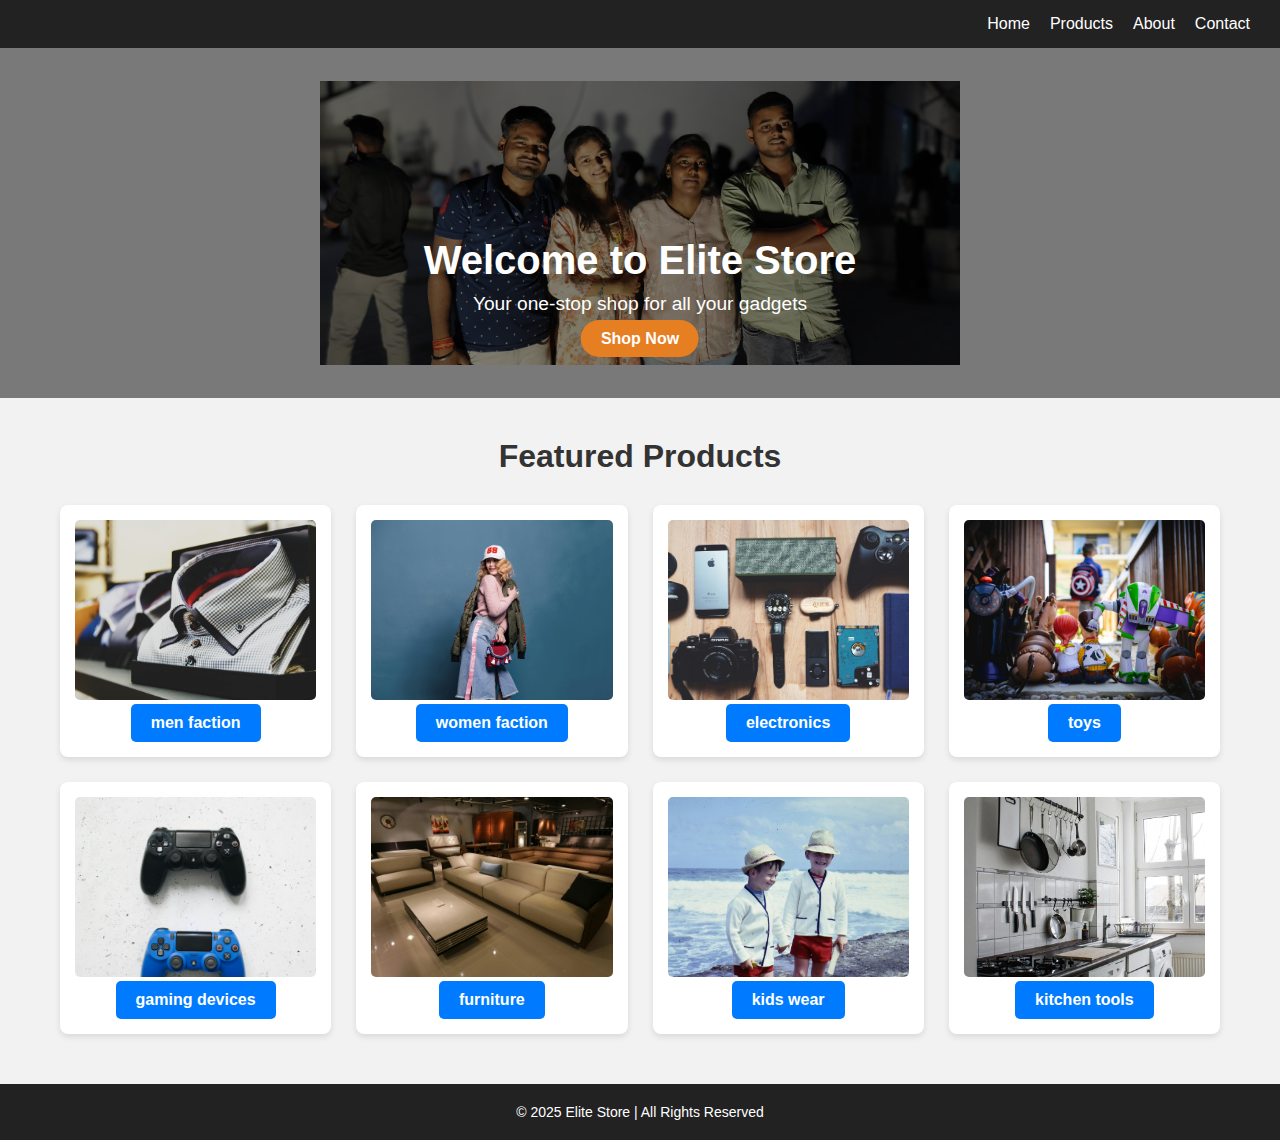
<file: HTMLPROJECT/Index.html>
<!DOCTYPE html>
<html lang="en">
<head>
  <meta charset="UTF-8" />
  <meta name="viewport" content="width=device-width, initial-scale=1.0"/>
  <title>Elite Store</title>
  <link rel="stylesheet" href="style.css" />
</head>
<body>

  <!-- Navigation -->
  <nav>
    <div class="logo"></div>
    <ul>
      <li><a href="Index.html">Home</a></li>
      <li><a href="product.html">Products</a></li>
      <li><a href="about.html">About</a></li>
      <li><a href="contact.html">Contact</a></li>
    </ul>
  </nav>

  <!-- Hero Section -->
  <section class="hero">
   <img src="IMAGE/WhatsApp Image 2025-04-20 at 10.08.56_07e5f8e0.jpg" alt="gadget store banner" class="hero-image"> 
    <div class="hero-text">
      <h1>Welcome to Elite Store</h1>
      <p>Your one-stop shop for all your gadgets</p>
      <a href="shopnow.html" class="hero-btn">Shop Now</a>
    </div>
  </section>

  <!-- Products Section -->
  <section class="container">
    <h2 class="section-title">Featured Products</h2>
    <div class="products">
      
      <!-- Repeat for 10 products -->
      <!-- You can change images/text as needed -->
      <div class="product-card">
        <img src="IMAGE/pexels-david-bartus-43782-297933.jpg" alt="Product" />
       <a href="men.html" class="buy-button">men faction</button></a>
       </div>

      <div class="product-card">
        <img src="IMAGE/pexels-kowalievska-1127000.jpg" alt="Product" />
        <a href="womenfaction.html" class="buy-button">women faction</button></a>
      </div>

      <div class="product-card">
        <img src="IMAGE/pexels-karoldach-325153.jpg" alt="tools" />
        <a href="electronics.html" class="buy-button">electronics</button></a>
      </div>

      <div class="product-card">
        <img src="IMAGE/chris-hardy-H5Ffv4I5ZMI-unsplash.jpg" alt="Product" />
        <a href="toys.html" class="buy-button">toys</button></a>
      </div>

      <div class="product-card">
        <img src="IMAGE/pexels-polina-tankilevitch-4523000.jpg" alt="Product" />
        <a href="games.html" class="buy-button">gaming devices</button></a>
      </div>

      <div class="product-card">
        <img src="IMAGE/pexels-pixabay-276528.jpg" alt="Product" />
        <a href="furniture.html" class="buy-button">furniture</button></a>
      </div>

      <div class="product-card">
        <img src="IMAGE/pexels-shutterpicks-3681127.jpg" alt="Product" />
        <a href="kidswear.html" class="buy-button">kids wear</button></a>
      </div>

      <div class="product-card">
        <img src="IMAGE/dinh-ng-2Cc0KnE3lCs-unsplash.jpg" alt="Product" />
        <a href="kitchen.html" class="buy-button">kitchen tools</button></a>
      </div>

     <!-- <div class="product-card">
        <img src="https://picsum.photos/id/109/300/200" alt="Product" />
        <h3>Keyboard</h3>
        <p>Type in style</p>
        <div class="price">$49</div>
        <button class="buy-button">Buy Now</button>
      </div>

      <div class="product-card">
        <img src="https://picsum.photos/id/110/300/200" alt="Product" />
        <h3>Power Bank</h3>
        <p>Charge on the go</p>
        <div class="price">$29</div>
        <button class="buy-button">Buy Now</button>
      </div> -->

    </div>
  </section>

  <!-- Footer -->
  <footer>
    <p>&copy; 2025 Elite Store | All Rights Reserved</p>
  </footer>

</body>
</html>
</file>
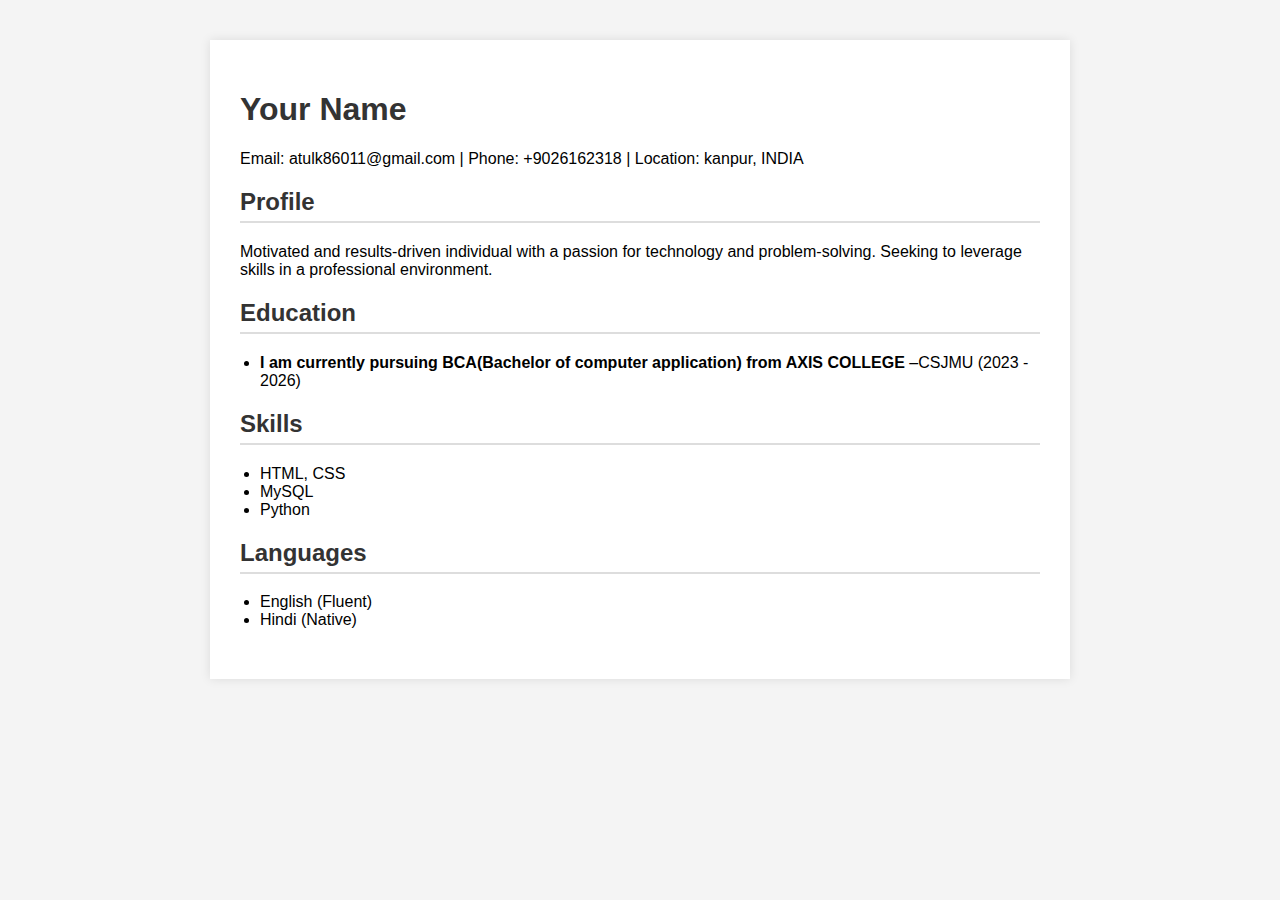
<file: resum/index.html>
<!DOCTYPE html>
<html lang="en">
<head>
  <meta charset="UTF-8">
  <title>My Resume</title>
  <style>
    body {
      font-family: 'Segoe UI', Tahoma, Geneva, Verdana, sans-serif;
      margin: 0;
      padding: 0;
      background-color: #f4f4f4;
    }

    .container {
      max-width: 800px;
      margin: auto;
      background: white;
      padding: 30px;
      box-shadow: 0 0 10px rgba(0,0,0,0.1);
      margin-top: 40px;
    }

    h1, h2 {
      color: #333;
    }

    .section {
      margin-bottom: 20px;
    }

    .section h2 {
      border-bottom: 2px solid #ddd;
      padding-bottom: 5px;
    }

    ul {
      padding-left: 20px;
    }

    @media screen and (max-width: 600px) {
      .container {
        padding: 20px;
      }
    }
  </style>
</head>
<body>

  <div class="container">
    <h1>Your Name</h1>
    <p>Email: atulk86011@gmail.com | Phone: +9026162318 | Location: kanpur, INDIA</p>

    <div class="section">
      <h2>Profile</h2>
      <p>Motivated and results-driven individual with a passion for technology and problem-solving. Seeking to leverage skills in a professional environment.</p>
    </div>

    <div class="section">
      <h2>Education</h2>
      <ul>
        <li><strong>I am currently pursuing BCA(Bachelor of computer application) from AXIS COLLEGE</strong> –CSJMU (2023 - 2026)</li>
      </ul>
    </div>

    <div class="section">
      <h2>Skills</h2>
      <ul>
        <li>HTML, CSS</li>
        <li>MySQL</li>
        <li>Python</li>
      </ul>
    </div>
    <div class="section">
      <h2>Languages</h2>
      <ul>
        <li>English (Fluent)</li>
        <li>Hindi (Native)</li>
      </ul>
    </div>
  </div>

</body>
</html>
</file>
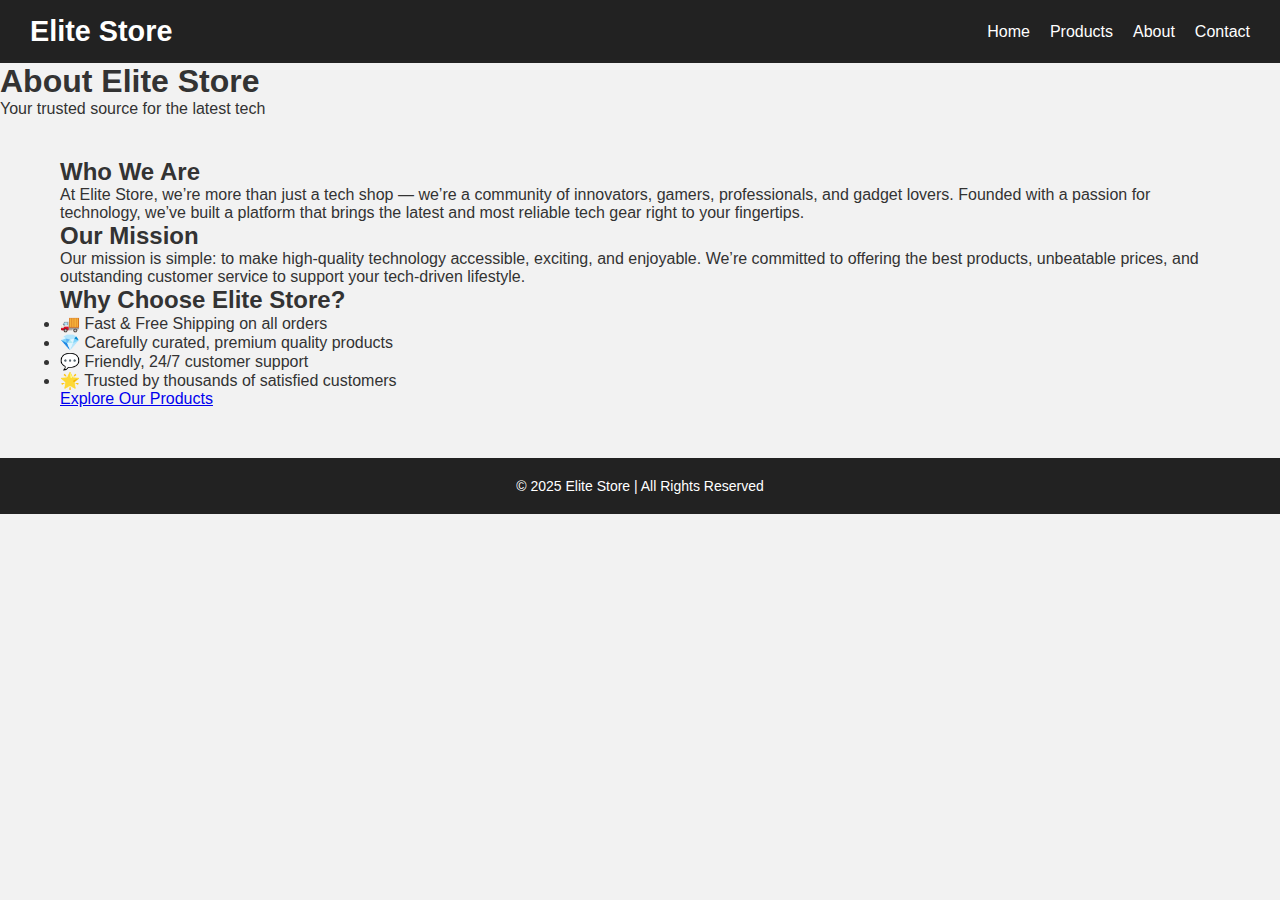
<file: HTMLPROJECT/about.html>
<!DOCTYPE html>
<html lang="en">
<head>
  <meta charset="UTF-8" />
  <meta name="viewport" content="width=device-width, initial-scale=1.0"/>
  <title>About Us - Elite Store</title>
  <link rel="stylesheet" href="style.css" />
</head>
<body>

  <!-- Navigation -->
  <nav>
    <div class="logo">Elite Store</div>
    <ul>
      <li><a href="index.html">Home</a></li>
      <li><a href="products.html">Products</a></li>
      <li><a href="about.html" class="active">About</a></li>
      <li><a href="contact.html">Contact</a></li>
    </ul>
  </nav>

  <!-- Page Header -->
  <header class="page-header">
    <h1>About Elite Store</h1>
    <p>Your trusted source for the latest tech</p>
  </header>

  <!-- About Content -->
  <section class="container about-section">
    <div class="about-content">
      <h2>Who We Are</h2>
      <p>
        At Elite Store, we’re more than just a tech shop — we’re a community of innovators, gamers, professionals, and gadget lovers. Founded with a passion for technology, we’ve built a platform that brings the latest and most reliable tech gear right to your fingertips.
      </p>

      <h2>Our Mission</h2>
      <p>
        Our mission is simple: to make high-quality technology accessible, exciting, and enjoyable. We’re committed to offering the best products, unbeatable prices, and outstanding customer service to support your tech-driven lifestyle.
      </p>

      <h2>Why Choose Elite Store?</h2>
      <ul>
        <li>🚚 Fast & Free Shipping on all orders</li>
        <li>💎 Carefully curated, premium quality products</li>
        <li>💬 Friendly, 24/7 customer support</li>
        <li>🌟 Trusted by thousands of satisfied customers</li>
      </ul>

      <div class="cta-button">
        <a href="products.html" class="btn">Explore Our Products</a>
      </div>
    </div>
  </section>

  <!-- Footer -->
  <footer>
    <p>&copy; 2025 Elite Store | All Rights Reserved</p>
  </footer>

</body>
</html>
</file>
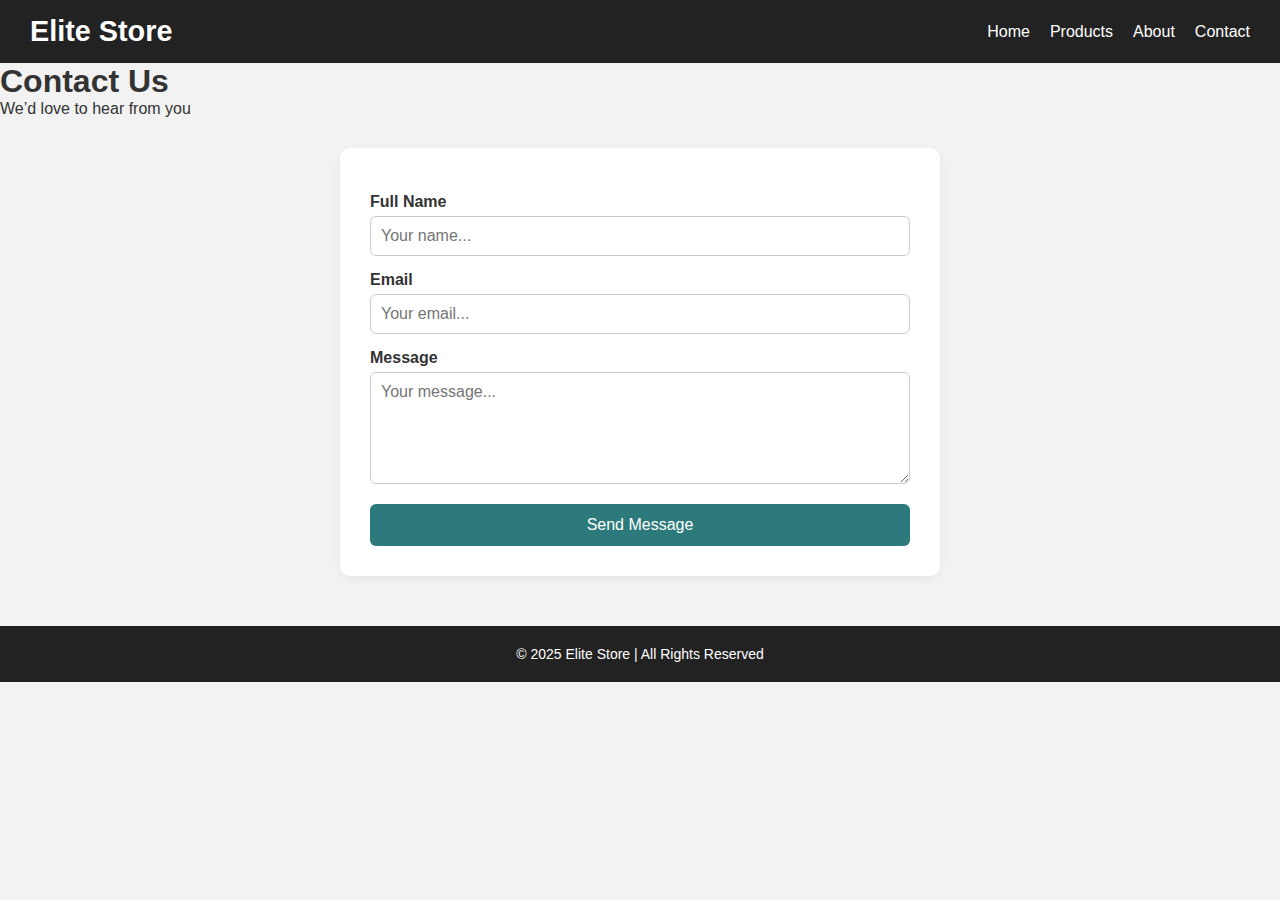
<file: HTMLPROJECT/contact.html>
<!DOCTYPE html>
<html lang="en">
<head>
  <meta charset="UTF-8" />
  <meta name="viewport" content="width=device-width, initial-scale=1.0"/>
  <title>Contact Us - Elite Store</title>
  <link rel="stylesheet" href="style.css" />
</head>
<body>

  <!-- Navigation -->
  <nav>
    <div class="logo">Elite Store</div>
    <ul>
      <li><a href="index.html">Home</a></li>
      <li><a href="products.html">Products</a></li>
      <li><a href="about.html">About</a></li>
      <li><a href="contact.html">Contact</a></li>
    </ul>
  </nav>

  <!-- Page Header -->
  <header class="page-header">
    <h1>Contact Us</h1>
    <p>We’d love to hear from you</p>
  </header>

  <!-- Contact Form Section -->
  <section class="container contact-section">
    <div class="contact-form">
      <form>
        <label for="name">Full Name</label>
        <input type="text" id="name" name="name" placeholder="Your name..." required />

        <label for="email">Email</label>
        <input type="email" id="email" name="email" placeholder="Your email..." required />

        <label for="message">Message</label>
        <textarea id="message" name="message" rows="5" placeholder="Your message..." required></textarea>

        <button type="submit">Send Message</button>
      </form>
    </div>
  </section>

  <!-- Footer -->
  <footer>
    <p>&copy; 2025 Elite Store | All Rights Reserved</p>
  </footer>

</body>
</html>
</file>
<file: HTMLPROJECT/style.css>
/* Reset and base styles */
* {
  margin: 0;
  padding: 0;
  box-sizing: border-box;
  font-family: 'Segoe UI', sans-serif;
}

body {
  background-color: #f2f2f2;
  color: #333;
}

/* Navigation Bar */
nav {
  background: #222;
  padding: 15px 30px;
  display: flex;
  justify-content: space-between;
  align-items: center;
}

nav .logo {
  color: white;
  font-size: 1.8rem;
  font-weight: bold;
}

nav ul {
  list-style: none;
  display: flex;
  gap: 20px;
}

nav ul li a {
  color: white;
  text-decoration: none;
  font-weight: 500;
}

nav ul li a:hover {
  color: #e67e22;
}

/* Hero Section */
.hero {
  background: url("https://picsum.photos/id/10/1200/400") center/cover no-repeat;
  height: 350px;
  display: flex;
  align-items: center;
  justify-content: center;
  position: relative;
  color: white;
  text-align: center;
}

.hero::before {
  content: "";
  position: absolute;
  top: 0; left: 0;
  width: 100%;
  height: 100%;
  background: rgba(0,0,0,0.5);
}

.hero-text {
  position: relative;
  z-index: 2;
}

.hero h1 {
  font-size: 2.5rem;
  margin-bottom: 10px;
}

.hero p {
  font-size: 1.2rem;
  margin-bottom: 15px;
}

.hero-btn {
  background: #e67e22;
  color: white;
  padding: 10px 20px;
  border-radius: 20px;
  text-decoration: none;
  font-weight: bold;
}

.hero-btn:hover {
  background: #cf711f;
}

/* Product Section */
.container {
  max-width: 1200px;
  margin: 40px auto;
  padding: 0 20px;
}

.section-title {
  text-align: center;
  margin-bottom: 30px;
  font-size: 2rem;
}

.products {
  display: grid;
  grid-template-columns: repeat(auto-fit, minmax(250px, 1fr));
  gap: 25px;
}

.product-card {
  background: white;
  padding: 15px;
  border-radius: 8px;
  box-shadow: 0 3px 6px rgba(0,0,0,0.1);
  text-align: center;
  transition: transform 0.2s;
}

.product-card:hover {
  transform: translateY(-5px);
}

.product-card img {
  width: 100%;
  height: 180px;
  object-fit: cover;
  border-radius: 5px;
}

.product-card h3 {
  margin: 10px 0 5px;
}

.product-card p {
  font-size: 14px;
  color: #555;
}

.price {
  margin: 10px 0;
  font-weight: bold;
  color: #2c7a7b;
}

.buy-button {
  background: #2c7a7b;
  color: white;
  padding: 8px 16px;
  border: none;
  border-radius: 20px;
  cursor: pointer;
  transition: background 0.3s ease;
}

.buy-button:hover {
  background: #1f5659;
}

/* Footer */
footer {
  background: #222;
  color: white;
  text-align: center;
  padding: 20px 0;
  margin-top: 50px;
  font-size: 14px;
}

/* for contact*/

/* Contact Page Styles */
.contact-section {
  max-width: 600px;
  margin: 30px auto;
  background: #fff;
  padding: 30px;
  border-radius: 10px;
  box-shadow: 0 3px 10px rgba(0,0,0,0.05);
}

.contact-form form {
  display: flex;
  flex-direction: column;
}

.contact-form label {
  margin-top: 15px;
  font-weight: bold;
}

.contact-form input,
.contact-form textarea {
  padding: 10px;
  margin-top: 5px;
  border: 1px solid #ccc;
  border-radius: 6px;
  font-size: 16px;
}

.contact-form button {
  margin-top: 20px;
  padding: 12px;
  background-color: #2c7a7b;
  color: white;
  border: none;
  border-radius: 6px;
  cursor: pointer;
  font-size: 16px;
  transition: background 0.3s ease;
}

.contact-form button:hover {
  background-color: #245e5f;
}
/* for above banner */ 
.hero {
  position: relative;
  text-align: center;
  color: white;
}

.hero-image {
  width: 50%;
  height: auto;
  display: block;
}

.hero-text {
  position: absolute;
  top: 70%;
  left: 50%;
  transform: translate(-50%, -50%);
}


/* for go to men wears*/
.buy-button {
  display: inline-block;
  padding: 10px 20px;
  background-color: #007bff;
  color: white;
  text-decoration: none;
  border-radius: 5px;
  font-weight: bold;
  transition: background-color 0.3s ease;
}

.buy-button:hover {
  background-color: #0056b3;
}
</file>
